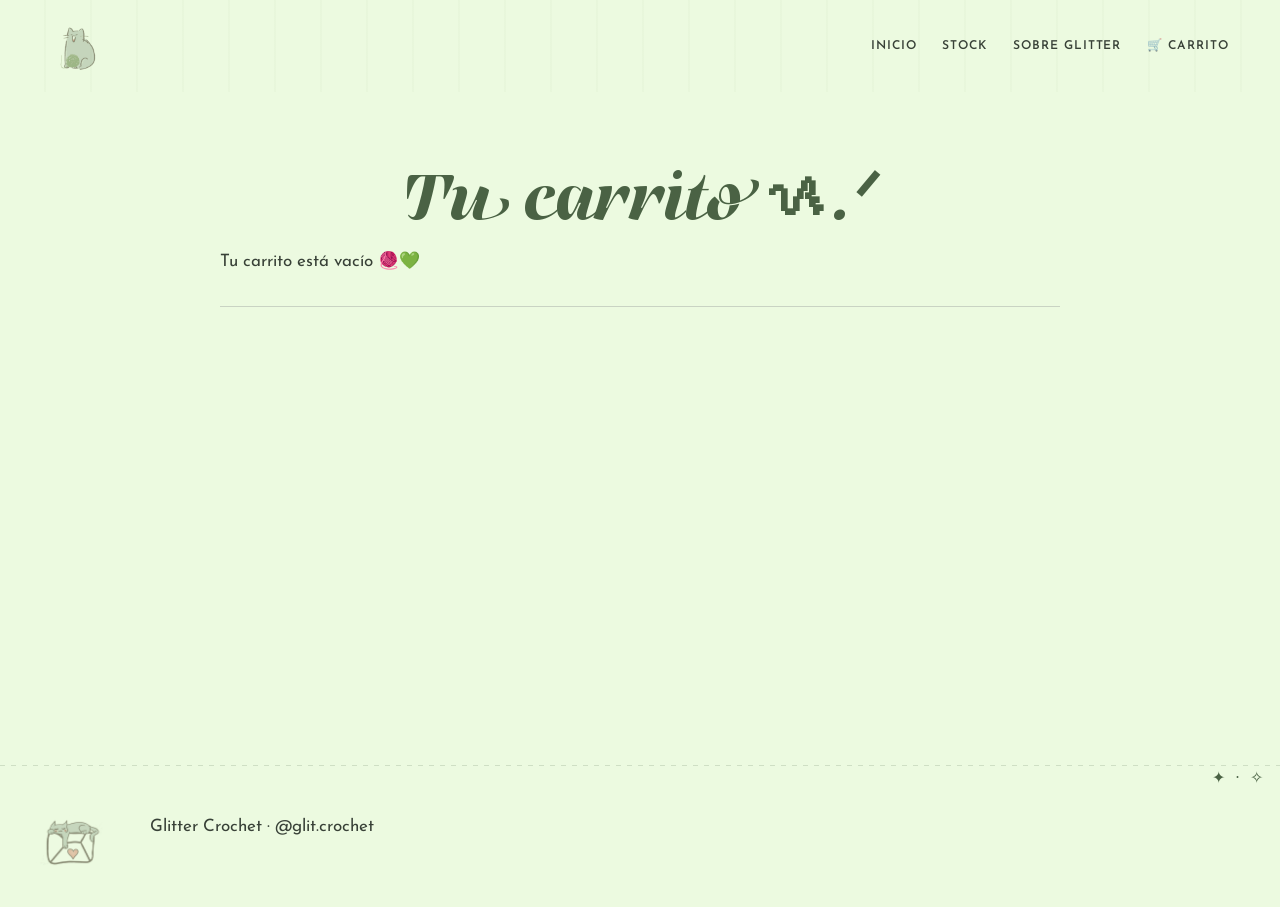
<file: carrito.html>
<!DOCTYPE html>
<html lang="es">

<head>
    <meta charset="UTF-8">
    <meta name="viewport" content="width=device-width, initial-scale=1.0">

    <title>Carrito | Glitter Crochet</title>

    <link rel="stylesheet" href="styles.css">
</head>

<body>

    <header>

        <a href="index.html" class="logo">
            <img src="img/Logo.jpg.jpeg" alt="Glitter Crochet">
        </a>

        <nav>
            <a href="index.html">Inicio</a>
            <a href="index.html#stock">Stock</a>
            <a href="index.html#nosotros">Sobre Glitter</a>
            <a href="carrito.html">🛒 Carrito</a>
        </nav>

    </header>


    <main>

        <section class="carrito">

            <h1>Tu carrito ᝰ.ᐟ</h1>

            <div id="productosCarrito">

                <!-- Aquí aparecerán los productos -->

            </div>

            <div id="totalCarrito">
    <!-- Aquí aparecerá el total -->
    </div>
    <button id="botonCheckout" class="boton-checkout">
    Proceder al pago 𔘓
</button>

        </section>

    </main>


    <footer>

        <p>Glitter Crochet · @glit.crochet</p>

    </footer>


    <script src="products.js"></script>
    <script src="carrito.js"></script>

</body>

</html>
</file>
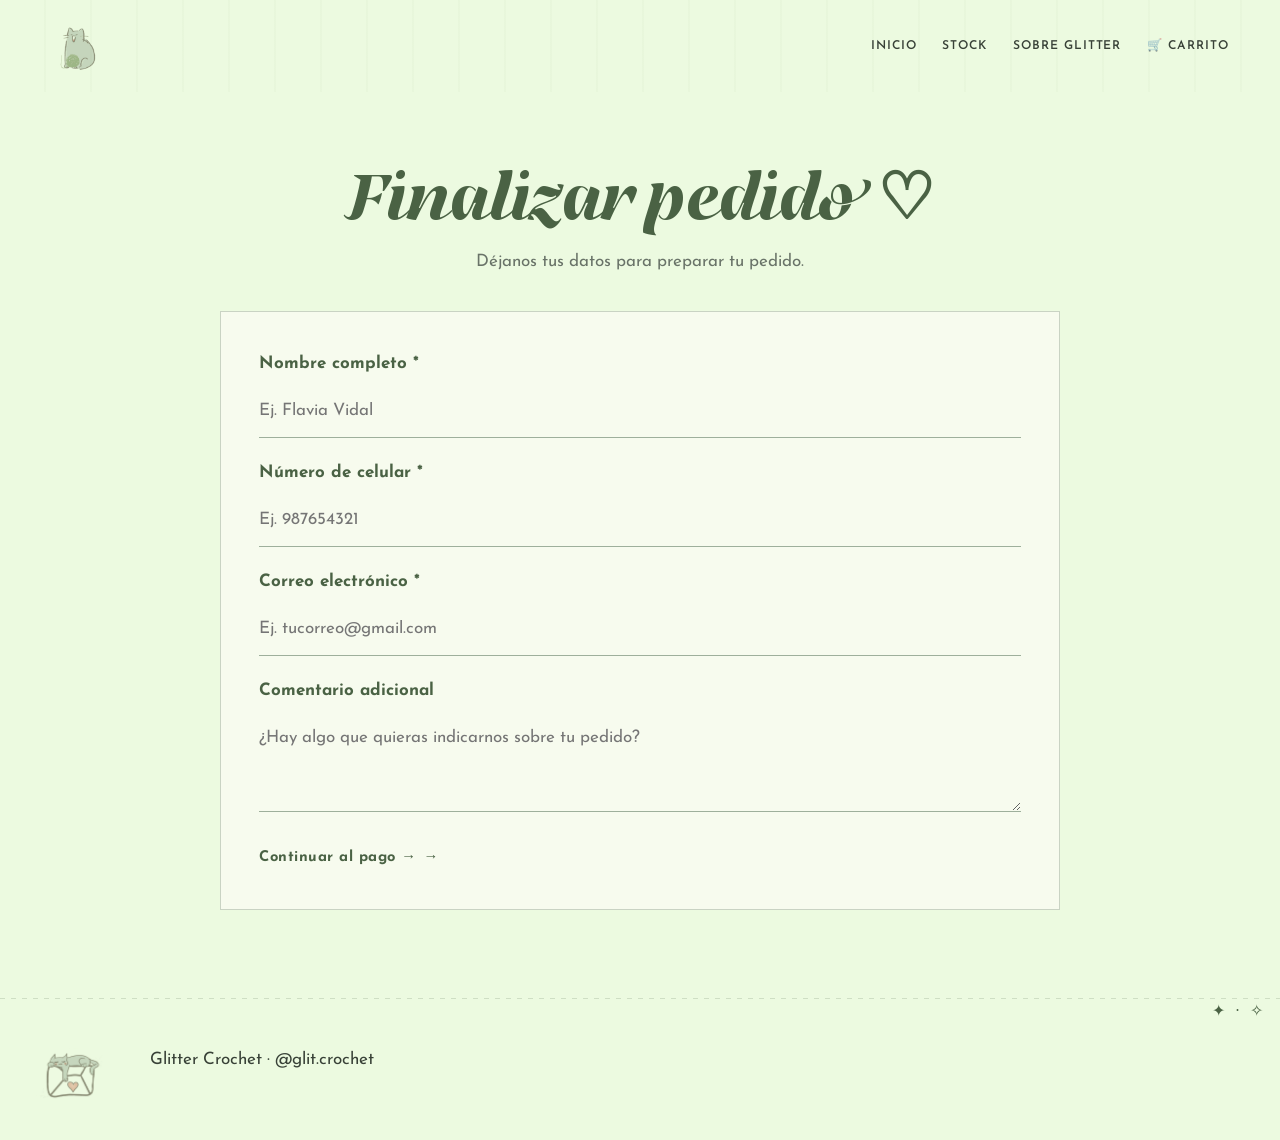
<file: checkout.html>
<!DOCTYPE html>
<html lang="es">

<head>
    <meta charset="UTF-8">
    <meta name="viewport" content="width=device-width, initial-scale=1.0">

    <title>Finalizar pedido | Glitter Crochet</title>

    <link rel="stylesheet" href="styles.css">
</head>

<body>

    <header>

        <a href="index.html" class="logo">
            <img src="img/Logo.jpg.jpeg" alt="Glitter Crochet">
        </a>

        <nav>
            <a href="index.html">Inicio</a>
            <a href="index.html#stock">Stock</a>
            <a href="index.html#nosotros">Sobre Glitter</a>
            <a href="carrito.html">🛒 Carrito</a>
        </nav>

    </header>


    <main>

        <section class="checkout">

            <h1>Finalizar pedido ♡</h1>

            <p class="checkout-intro">
                Déjanos tus datos para preparar tu pedido.
            </p>


            <form id="formularioCheckout">

                <div class="campo">

                    <label for="nombre">
                        Nombre completo *
                    </label>

                    <input
                        type="text"
                        id="nombre"
                        name="nombre"
                        placeholder="Ej. Flavia Vidal"
                        required
                    >

                </div>


                <div class="campo">

                    <label for="celular">
                        Número de celular *
                    </label>

                    <input
                        type="tel"
                        id="celular"
                        name="celular"
                        placeholder="Ej. 987654321"
                        required
                    >

                </div>


                <div class="campo">

                    <label for="correo">
                        Correo electrónico *
                    </label>

                    <input
                        type="email"
                        id="correo"
                        name="correo"
                        placeholder="Ej. tucorreo@gmail.com"
                        required
                    >

                </div>


                <div class="campo">

                    <label for="comentario">
                        Comentario adicional
                    </label>

                    <textarea
                        id="comentario"
                        name="comentario"
                        placeholder="¿Hay algo que quieras indicarnos sobre tu pedido?"
                    ></textarea>

                </div>


                <button
                    type="submit"
                    class="boton"
                >
                    Continuar al pago →
                </button>

            </form>

        </section>

    </main>


    <footer>

        <p>
            Glitter Crochet · @glit.crochet
        </p>

    </footer>


    <script src="checkout.js"></script>

</body>

</html>
</file>
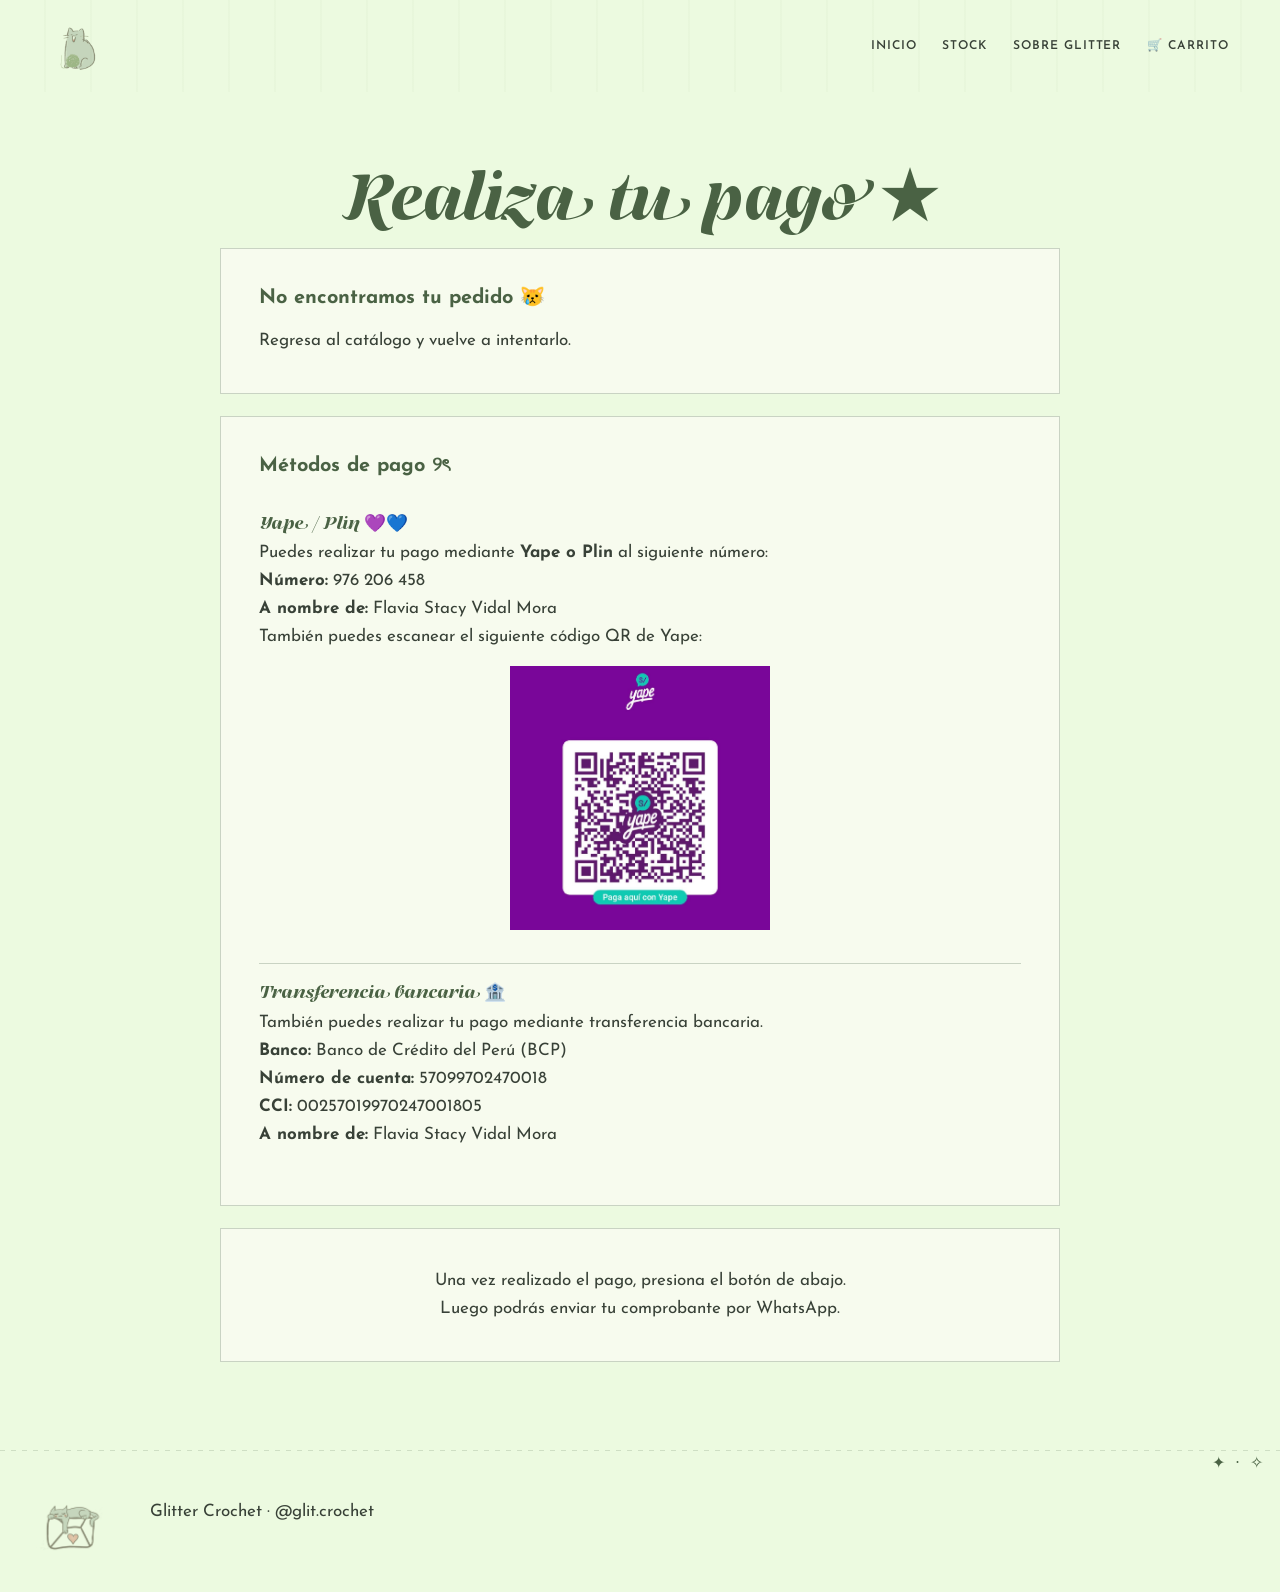
<file: pago.html>
<!DOCTYPE html>
<html lang="es">

<head>
    <meta charset="UTF-8">
    <meta name="viewport" content="width=device-width, initial-scale=1.0">

    <title>Pago | Glitter Crochet</title>

    <link rel="stylesheet" href="styles.css">
</head>

<body>

<header>

    <a href="index.html" class="logo">
        <img src="img/Logo.jpg.jpeg" alt="Glitter Crochet">
    </a>

    <nav>
        <a href="index.html">Inicio</a>
        <a href="index.html#stock">Stock</a>
        <a href="index.html#nosotros">Sobre Glitter</a>
        <a href="carrito.html">🛒 Carrito</a>
    </nav>

</header>

<main>

<section class="pago">

    <h1>Realiza tu pago ★</h1>


    <!-- RESUMEN DEL PEDIDO -->

    <div
        id="resumenPago"
        class="resumen-pago"
    >

        <p>Cargando resumen...</p>

    </div>


    <!-- MÉTODOS DE PAGO -->

    <div class="metodos-pago">

        <h2>Métodos de pago ୨ৎ</h2>


        <!-- YAPE / PLIN --> 

        <div class="metodo">

            <h3>Yape / Plin 💜💙</h3>

            <p>
                Puedes realizar tu pago mediante
                <strong>Yape o Plin</strong>
                al siguiente número:
            </p>

            <p>
                <strong>Número:</strong>
                976 206 458
            </p>

            <p>
                <strong>A nombre de:</strong>
                Flavia Stacy Vidal Mora
            </p>

            <p>
                También puedes escanear el siguiente
                código QR de Yape:
            </p>

            <img
                src="img/QR de pago.jpeg"
                alt="Código QR de Yape"
                class="qr-yape"
            >

        </div>


        <!-- TRANSFERENCIA -->

        <div class="metodo">

            <h3>Transferencia bancaria 🏦</h3>

            <p>
                También puedes realizar tu pago
                mediante transferencia bancaria.
            </p>

            <p>
                <strong>Banco:</strong>
                Banco de Crédito del Perú (BCP)
            </p>

            <p>
                <strong>Número de cuenta:</strong>
                57099702470018
            </p>

            <p>
                <strong>CCI:</strong>
                00257019970247001805
            </p>

            <p>
                <strong>A nombre de:</strong>
                Flavia Stacy Vidal Mora
            </p>

        </div>

    </div>


    <!-- CONFIRMACIÓN -->

    <div class="confirmacion-pago">

        <p>
            Una vez realizado el pago,
            presiona el botón de abajo.
        </p>

        <p>
            Luego podrás enviar tu comprobante
            por WhatsApp.
        </p>

        <button
            id="botonPago"
            class="boton-checkout"
            type="button"
        >
            Ya realicé el pago →
        </button>

    </div>

</section>

</main>


<footer>

    <p>
        Glitter Crochet · @glit.crochet
    </p>

</footer>


<script src="products.js"></script>
<script src="pago.js"></script>

</body>

</html>
</file>
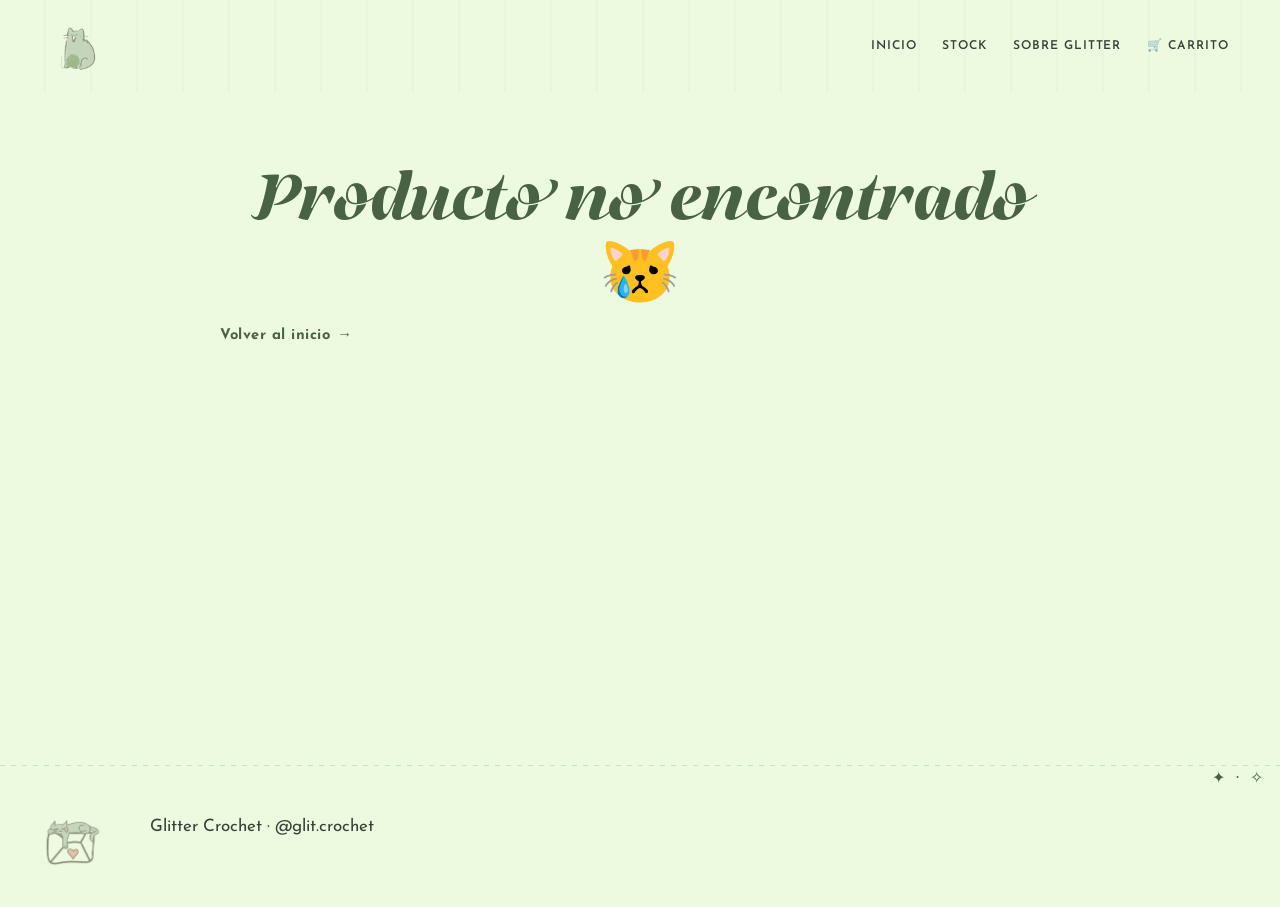
<file: pedido.html>
<!DOCTYPE html>
<html lang="es">

<head>
    <meta charset="UTF-8">
    <meta name="viewport" content="width=device-width, initial-scale=1.0">

    <title>Bajo pedido | Glitter Crochet</title>

    <link rel="stylesheet" href="styles.css">
</head>

<body>

<header>

    <a href="index.html" class="logo">
        <img src="img/Logo.jpg.jpeg" alt="Glitter Crochet">
    </a>

    <nav>
        <a href="index.html">Inicio</a>
        <a href="index.html#stock">Stock</a>
        <a href="index.html#nosotros">Sobre Glitter</a>
        <a href="carrito.html">🛒 Carrito</a>
    </nav>

</header>


<main>

<section class="pedido">

    <h1>Hacer bajo pedido ⋆˚꩜｡</h1>

    <div class="resumen-pedido">

        <img
            id="imagenProducto"
            src=""
            alt=""
        >

        <div>

            <h2 id="nombreProducto"></h2>

            <p
                id="precioProducto"
                class="precio"
            ></p>

            <p>
                Tiempo de preparación:
                <strong id="tiempoProducto"></strong>
            </p>

        </div>

    </div>


    <div class="opciones-pedido-container">

        <h2>Personaliza tu pedido ⋆˚꩜｡</h2>

        <p>
            Los cambios de color disponibles no tienen
            costo adicional.
        </p>

        <div id="opcionesProducto"></div>

    </div>


    <div class="comentario-pedido">

        <label for="comentarioPedido">
            ¿Deseas una tarjeta personalizada? ✉
        </label>

        <p>
            Escribe aquí el mensaje que deseas incluir
            en tu tarjeta.
        </p>

        <textarea
            id="comentarioPedido"
            placeholder="Ej.: Feliz cumpleaños, te quiero mucho..."
        ></textarea>

    </div>


    <div class="resumen-pedido">

        <div>

            <p>
                Precio base:
                <strong id="precioBase"></strong>
            </p>

            <p>
                Extra por llavero:
                <strong id="precioExtra">S/ 0.00</strong>
            </p>

            <p>
                <strong>Total del pedido:</strong>
                <strong id="precioFinal">S/ 0.00</strong>
            </p>

            <p>
                <strong>Adelanto (50%):</strong>
                <strong id="adelanto">S/ 0.00</strong>
            </p>

        </div>

    </div>


    <div class="adelanto-pedido">

        <h3>💳 Forma de pago</h3>

        <p>
            Para comenzar tu pedido se realiza un
            <strong>50% de adelanto</strong>.
        </p>

        <p>
            El 50% restante se paga al momento de la entrega.
        </p>

    </div>


    <button
        id="botonSolicitar"
        class="boton-checkout"
    >
        Continuar al pago ⋆˚꩜｡
    </button>

</section>

</main>


<footer>

    <p>
        Glitter Crochet · @glit.crochet
    </p>

</footer>


<script src="products.js"></script>
<script src="pedido.js"></script>

</body>

</html>
</file>
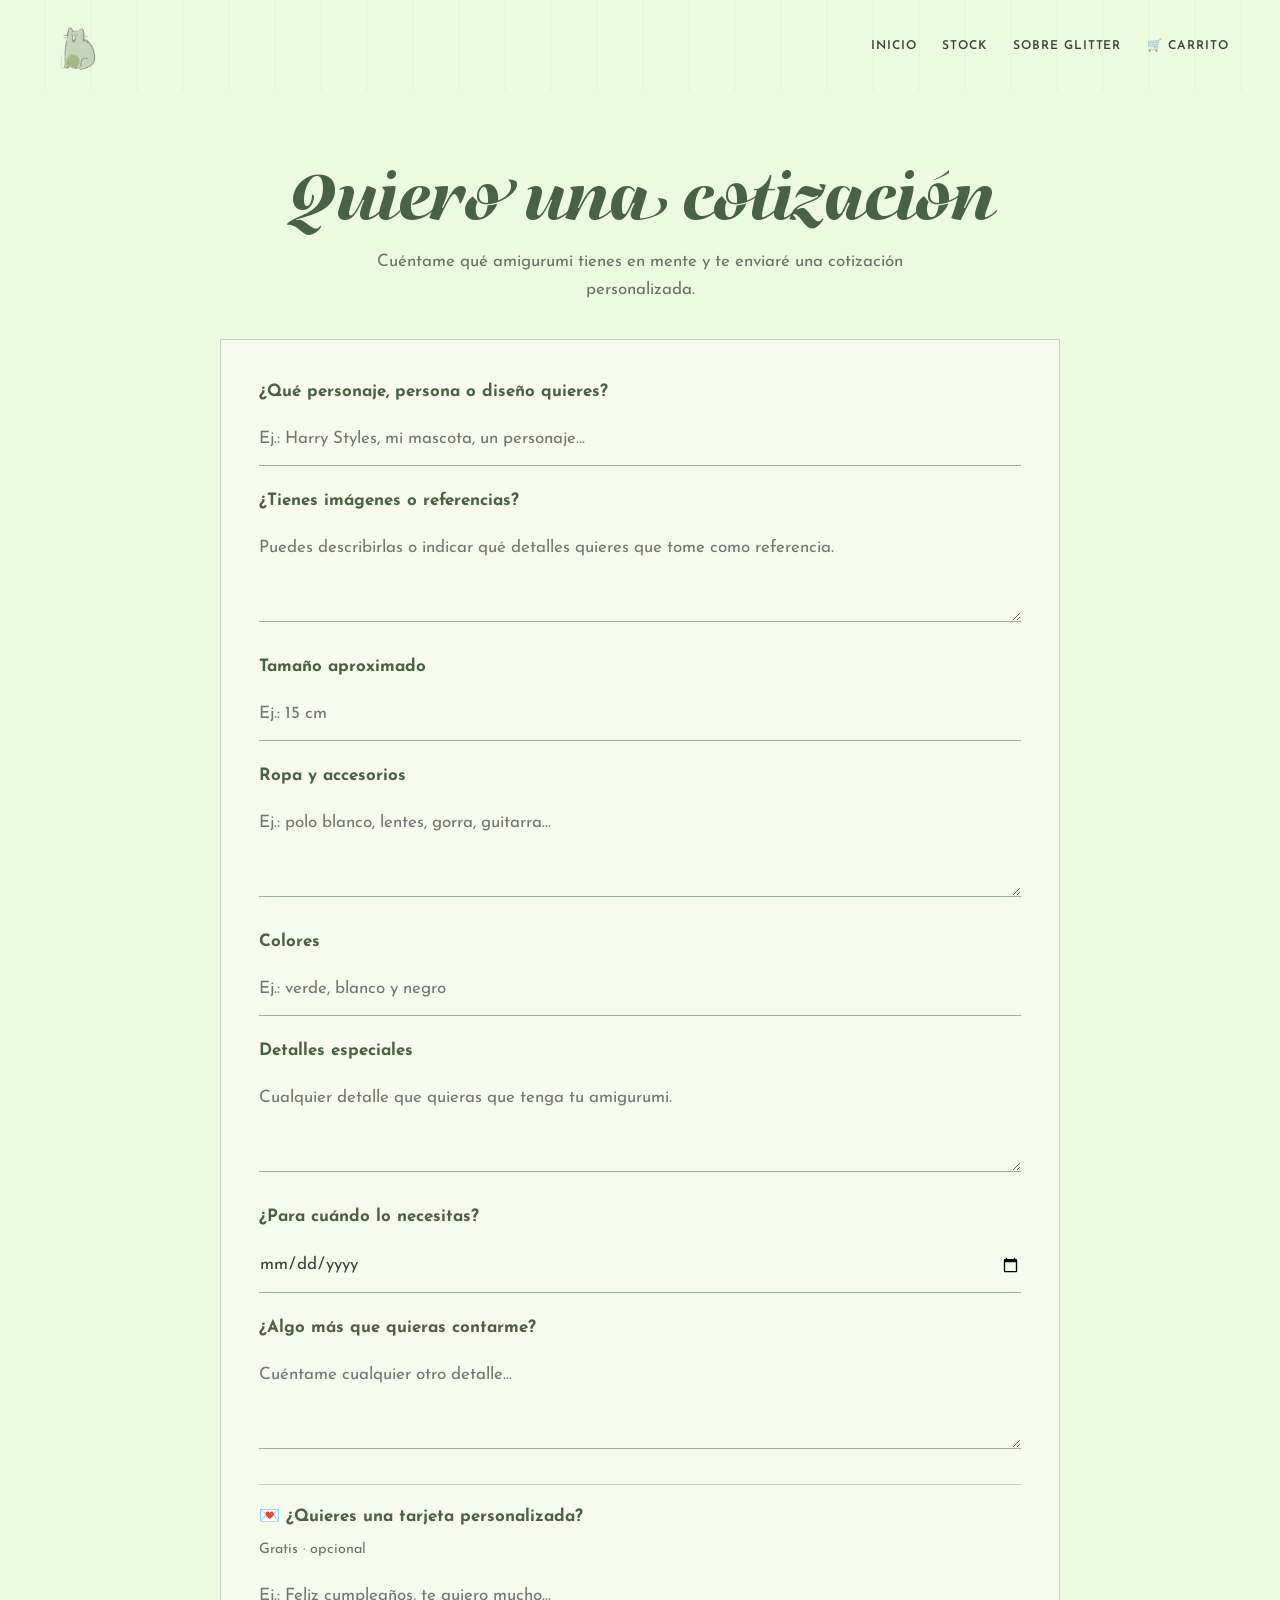
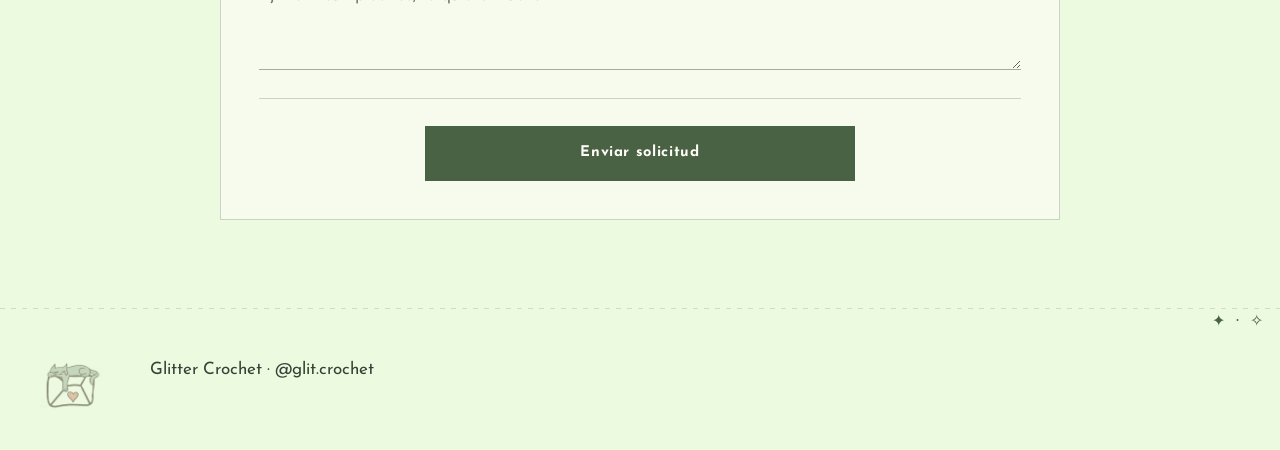
<file: solicitud.html>
<!DOCTYPE html>
<html lang="es">

<head>

    <meta charset="UTF-8">

    <meta
        name="viewport"
        content="width=device-width, initial-scale=1.0"
    >

    <title>
        Cotización | Glitter Crochet
    </title>

    <link
        rel="stylesheet"
        href="styles.css"
    >

</head>


<body>


<header>

    <a
        href="index.html"
        class="logo"
    >

        <img
            src="img/Logo.jpg.jpeg"
            alt="Glitter Crochet"
        >

    </a>


    <nav>

        <a href="index.html">
            Inicio
        </a>

        <a href="index.html#stock">
            Stock
        </a>

        <a href="index.html#nosotros">
            Sobre Glitter
        </a>

        <a href="carrito.html">
            🛒 Carrito
        </a>

    </nav>

</header>



<main>

<section class="solicitud">


    <h1>
        Quiero una cotización 
    </h1>


    <p>
        Cuéntame qué amigurumi tienes en mente
        y te enviaré una cotización personalizada.
    </p>


    <form id="formularioSolicitud">


        <div class="campo-solicitud">

            <label for="personaje">
                ¿Qué personaje, persona o diseño quieres?
            </label>

            <input
                type="text"
                id="personaje"
                required
                placeholder="Ej.: Harry Styles, mi mascota, un personaje..."
            >

        </div>



        <div class="campo-solicitud">

            <label for="referencias">
                ¿Tienes imágenes o referencias?
            </label>

            <textarea
                id="referencias"
                placeholder="Puedes describirlas o indicar qué detalles quieres que tome como referencia."
            ></textarea>

        </div>



        <div class="campo-solicitud">

            <label for="tamano">
                Tamaño aproximado
            </label>

            <input
                type="text"
                id="tamano"
                placeholder="Ej.: 15 cm"
            >

        </div>



        <div class="campo-solicitud">

            <label for="ropa">
                Ropa y accesorios
            </label>

            <textarea
                id="ropa"
                placeholder="Ej.: polo blanco, lentes, gorra, guitarra..."
            ></textarea>

        </div>



        <div class="campo-solicitud">

            <label for="colores">
                Colores
            </label>

            <input
                type="text"
                id="colores"
                placeholder="Ej.: verde, blanco y negro"
            >

        </div>



        <div class="campo-solicitud">

            <label for="detalles">
                Detalles especiales
            </label>

            <textarea
                id="detalles"
                placeholder="Cualquier detalle que quieras que tenga tu amigurumi."
            ></textarea>

        </div>



        <div class="campo-solicitud">

            <label for="fecha">
                ¿Para cuándo lo necesitas?
            </label>

            <input
                type="date"
                id="fecha"
            >

        </div>



        <div class="campo-solicitud">

            <label for="otros">
                ¿Algo más que quieras contarme?
            </label>

            <textarea
                id="otros"
                placeholder="Cuéntame cualquier otro detalle..."
            ></textarea>

        </div>



        <div class="comentario-solicitud">

            <label for="tarjeta">
                💌 ¿Quieres una tarjeta personalizada?
            </label>

            <p>
                Gratis · opcional
            </p>

            <textarea
                id="tarjeta"
                placeholder="Ej.: Feliz cumpleaños, te quiero mucho..."
            ></textarea>

        </div>



        <button
            type="submit"
            class="boton-checkout"
        >
            Enviar solicitud 
        </button>


    </form>


</section>

</main>



<footer>

    <p>
        Glitter Crochet · @glit.crochet
    </p>

</footer>



<script src="solicitud.js"></script>

</body>

</html>
</file>
<file: styles.css>
/* =========================================================
   GLITTER CROCHET
   ESTILOS PRINCIPALES
   Diseño editorial, artesanal y delicado
   ========================================================= */


/* =========================================================
   1. FUENTES
   ========================================================= */

/* TEXTOS: JOSEFIN SANS */

@font-face {
    font-family: "Josefin Sans";
    src: url("fonts/JosefinSans/static/JosefinSans-Regular.ttf")
        format("truetype");
    font-weight: 400;
    font-style: normal;
    font-display: swap;
}

@font-face {
    font-family: "Josefin Sans";
    src: url("fonts/JosefinSans/static/JosefinSans-SemiBold.ttf")
        format("truetype");
    font-weight: 600;
    font-style: normal;
    font-display: swap;
}

@font-face {
    font-family: "Josefin Sans";
    src: url("fonts/JosefinSans/static/JosefinSans-Bold.ttf")
        format("truetype");
    font-weight: 700;
    font-style: normal;
    font-display: swap;
}


/* TÍTULOS: TELMA */

@font-face {
    font-family: "Telma";
    src: url("fonts/Telma_Complete/Fonts/Telma-Bold.ttf")
        format("truetype");
    font-weight: 700;
    font-style: normal;
    font-display: swap;
}


/* =========================================================
   2. VARIABLES DE MARCA
   ========================================================= */

:root {
    --verde: #9BB585;
    --verde-oscuro: #4A6244;
    --verde-claro: #D8EACB;

    --crema: #ECFAE0;
    --blanco: #FFFDF8;

    --texto: #384137;
    --texto-suave: #697368;

    --linea: #C9D3C3;

    --rosa: #9B625C;

    --durazno: #D6A18F;

    --fondo-tarjeta: #F7FBED;

    --dorado: #D9B24C;

    --sombra:
        0 10px 24px rgba(57, 76, 53, 0.08);

    --sombra-hover:
        0 14px 30px rgba(57, 76, 53, 0.13);
}


/* =========================================================
   3. RESET Y BASE
   ========================================================= */

* {
    box-sizing: border-box;
    margin: 0;
    padding: 0;
}

html {
    scroll-behavior: smooth;
}

body {
    width: 100%;
    min-width: 320px;

    margin: 0;
    padding: 0;

    overflow-x: hidden;

    background: var(--crema);

    color: var(--texto);

    font-family:
        "Josefin Sans",
        Arial,
        sans-serif;

    font-size: 17px;

    line-height: 1.65;
}

main {
    min-height: 65vh;
}

img {
    display: block;
    max-width: 100%;
}

a {
    color: inherit;
}

button,
input,
textarea,
select {
    font: inherit;
}


/* =========================================================
   4. TÍTULOS GENERALES
   ========================================================= */

h1,
h2,
h3 {
    color: var(--verde-oscuro);

    font-family:
        "Telma",
        Georgia,
        serif;

    font-weight: 700;

    line-height: 1.15;
}

h1 {
    font-size: clamp(2.5rem, 5vw, 4.2rem);
}

h2 {
    font-size: clamp(2.3rem, 4vw, 3.5rem);
}

h3 {
    font-size: 1.1rem;
}


/* =========================================================
   5. BOTONES / ENLACES DE ACCIÓN
   ========================================================= */

.boton,
.boton-cotizacion,
.boton-personaliza,
.eliminar {
    display: inline-flex;

    align-items: center;

    gap: 7px;

    padding: 0;

    border: 0;

    background: transparent;

    color: var(--verde-oscuro);

    cursor: pointer;

    font-family:
        "Josefin Sans",
        Arial,
        sans-serif;

    font-size: 0.92rem;

    font-weight: 700;

    letter-spacing: 0.035em;

    text-decoration: none;
}

.boton::after,
.boton-cotizacion::after,
.boton-personaliza::after {
    content: "→";

    transition:
        transform 0.2s ease;
}

.boton:hover::after,
.boton-cotizacion:hover::after,
.boton-personaliza:hover::after {
    transform: translateX(5px);
}


/* =========================================================
   6. HEADER
   ========================================================= */

body > header {
    position: relative;

    display: flex;

    align-items: center;

    width: 100%;

    min-height: 92px;

    margin: 0;

    gap: 14px;

    padding:
        14px
        clamp(20px, 4vw, 58px);

    background-color: var(--crema);

    background-image:
        repeating-linear-gradient(
            90deg,
            transparent 0,
            transparent 44px,
            rgba(155, 181, 133, 0.10) 45px,
            transparent 46px
        );
}

.logo {
    flex: 0 0 auto;

    display: inline-flex;

    align-items: center;
}

.logo img {
    width: 54px;
    height: 54px;

    object-fit: contain;

    mix-blend-mode: multiply;
}

.marca {
    color: var(--verde-oscuro);

    font-family:
        "Josefin Sans",
        Arial,
        sans-serif;

    font-size:
        clamp(1.18rem, 1.55vw, 1.52rem);

    font-weight: 700;

    letter-spacing: 0.045em;

    text-decoration: none;

    text-transform: uppercase;

    white-space: nowrap;
}

nav {
    display: flex;

    align-items: center;

    justify-content: flex-end;

    gap:
        clamp(14px, 2vw, 29px);

    margin-left: auto;
}

nav a {
    position: relative;

    color: var(--texto);

    font-family:
        "Josefin Sans",
        Arial,
        sans-serif;

    font-size: 0.76rem;

    font-weight: 600;

    letter-spacing: 0.08em;

    text-decoration: none;

    text-transform: uppercase;
}

nav a::after {
    position: absolute;

    right: 0;
    bottom: -5px;
    left: 0;

    height: 1px;

    background: var(--verde-oscuro);

    content: "";

    transform:
        scaleX(0);

    transform-origin: left;

    transition:
        transform 0.2s ease;
}

nav a:hover::after,
nav a:focus-visible::after {
    transform:
        scaleX(1);
}


/* =========================================================
   7. HERO
   ========================================================= */

.hero {
    position: relative;

    isolation: isolate;

    display: flex;

    min-height: 490px;

    flex-direction: column;

    align-items: flex-start;

    justify-content: center;

    overflow: hidden;

    width: 100%;

    padding:
        70px
        clamp(42px, 9vw, 135px);

    background-color: var(--verde);

    background-image:
        repeating-linear-gradient(
            90deg,
            rgba(255, 253, 248, 0.075) 0,
            rgba(255, 253, 248, 0.075) 1px,
            transparent 1px,
            transparent 36px
        ),
        radial-gradient(
            circle at 8% 18%,
            rgba(255, 253, 248, 0.55) 0 2px,
            transparent 2.5px
        ),
        radial-gradient(
            circle at 14% 25%,
            rgba(255, 253, 248, 0.35) 0 1px,
            transparent 1.5px
        ),
        radial-gradient(
            circle at 91% 78%,
            rgba(255, 253, 248, 0.4) 0 2px,
            transparent 2.5px
        );
}

.hero::before {
    position: absolute;

    top: 22px;
    left:
        clamp(28px, 5vw, 88px);

    color:
        rgba(255, 253, 248, 0.9);

    content:
        "✦  ·  ✦";

    font-family: Georgia, serif;

    font-size: 1.1rem;

    letter-spacing: 0.3em;

    pointer-events: none;
}

.hero::after {
    position: absolute;

    z-index: -1;

    top: 50%;

    right:
        clamp(42px, 12vw, 190px);

    width:
        min(20vw, 235px);

    height:
        min(20vw, 235px);

    background:
        url("img/Logo.jpg.jpeg")
        center / contain no-repeat;

    content: "";

    mix-blend-mode: multiply;

    opacity: 0.82;

    transform:
        translateY(-50%);
}

.hero h2 {
    max-width: 610px;

    margin-bottom: 16px;

    color: var(--blanco);

    font-size:
        clamp(2.55rem, 3.55vw, 3.85rem);

    line-height: 1.08;
}

.hero p {
    max-width: 485px;

    margin-bottom: 23px;

    color: #284025;

    font-family:
        "Josefin Sans",
        Arial,
        sans-serif;

    font-size: 1.04rem;

    line-height: 1.72;
}

.hero .boton {
    color: var(--blanco);
}


/* =========================================================
   8. DECORACIONES DEL HERO
   ========================================================= */

.doodles {
    position: absolute;

    z-index: 2;

    pointer-events: none;
}

.doodles-hero {
    inset: 0;
}

.doodle-star,
.doodle-spark,
.doodle-dots,
.doodle-squiggle,
.doodle-checker {
    position: absolute;

    display: block;

    line-height: 1;
}

.doodle-star,
.doodle-spark,
.doodle-dots,
.doodle-squiggle {
    font-family: Georgia, serif;
}

.doodle-dots {
    letter-spacing: 0.22em;
}

.doodle-squiggle {
    font-size: 2rem;

    letter-spacing: -0.28em;

    transform:
        rotate(-18deg);
}

.doodle-checker {
    width: 40px;
    height: 40px;

    background:
        conic-gradient(
            var(--durazno) 25%,
            transparent 0 50%,
            var(--durazno) 0 75%,
            transparent 0
        );

    background-size: 10px 10px;

    opacity: 0.75;

    transform:
        rotate(9deg);
}

.doodles-hero .doodle-star {
    top: 80px;
    right: 45%;

    color: var(--blanco);

    font-size: 1.2rem;
}

.doodles-hero .doodle-dots {
    right: 9%;
    bottom: 70px;

    color:
        rgba(255, 253, 248, 0.78);

    font-size: 1rem;

    transform:
        rotate(90deg);
}

.doodles-hero .doodle-spark {
    right: 29%;
    bottom: 66px;

    color: var(--durazno);

    font-size: 1.8rem;
}


/* =========================================================
   9. CATÁLOGO / STOCK
   ========================================================= */

.stock {
    position: relative;

    overflow: hidden;

    padding:
        78px
        clamp(30px, 7vw, 105px);

    background-color: var(--crema);

    background-image:
        linear-gradient(
            rgba(155, 181, 133, 0.12) 1px,
            transparent 1px
        ),
        linear-gradient(
            90deg,
            rgba(155, 181, 133, 0.12) 1px,
            transparent 1px
        ),
        radial-gradient(
            circle at 50% 50%,
            rgba(255, 253, 248, 0.45) 0 1px,
            transparent 1.5px
        );

    background-size:
        34px 34px,
        34px 34px,
        7px 7px;
}

.stock > h2,
.stock > p,
.productos {
    position: relative;

    z-index: 2;
}

.stock > h2 {
    margin-bottom: 5px;

    font-size:
        clamp(2.35rem, 3vw, 3.25rem);

    text-align: center;
}

.stock > p {
    max-width: 560px;

    margin: 0 auto;

    color: var(--texto-suave);

    font-family:
        "Josefin Sans",
        Arial,
        sans-serif;

    font-size: 1rem;

    text-align: center;
}

.stock::before {
    position: absolute;

    top: 43px;
    left:
        clamp(22px, 5vw, 75px);

    color: var(--verde-oscuro);

    content: "✦";

    font-family: Georgia, serif;

    font-size: 1.35rem;

    pointer-events: none;
}

.stock::after {
    position: absolute;

    right:
        clamp(24px, 6vw, 90px);

    bottom: 40px;

    color: var(--verde-oscuro);

    content: "⋆.˚✮";

    font-family: Georgia, serif;

    font-size: 2rem;

    letter-spacing: 0.15em;

    opacity: 0.46;

    transform:
        rotate(18deg);

    pointer-events: none;
}


/* =========================================================
   10. TARJETAS DE PRODUCTOS
   ========================================================= */

.productos {
    display: grid;

    max-width: 1110px;

    grid-template-columns:
        repeat(3, minmax(0, 1fr));

    gap: 22px;

    margin:
        38px auto 0;

    text-align: left;
}

.producto {
    position: relative;

    display: flex;

    min-width: 0;

    flex-direction: column;

    overflow: hidden;

    border: 0;

    background-color: var(--fondo-tarjeta);

    background-image:
        repeating-linear-gradient(
            135deg,
            rgba(155, 181, 133, 0.045) 0,
            rgba(155, 181, 133, 0.045) 1px,
            transparent 1px,
            transparent 10px
        );

    box-shadow:
        0 1px 0 var(--linea);

    transition:
        transform 0.25s ease,
        box-shadow 0.25s ease;
}

.producto:hover {
    box-shadow: var(--sombra-hover);

    transform:
        translateY(-5px);
}

.producto::after {
    position: absolute;

    top: 12px;
    right: 13px;

    z-index: 2;

    color: var(--blanco);

    content: "✦";

    font-family: Georgia, serif;

    font-size: 1rem;

    text-shadow:
        0 1px 4px rgba(57, 65, 55, 0.35);
}

.producto img {
    width: 100%;
    height: 280px;

    background: #DCEBD2;

    object-fit: cover;
}

.producto h3 {
    margin:
        21px 20px 4px;

    color: var(--texto);

    font-family:
        "Telma",
        Georgia,
        serif;

    font-size: 1.1rem;
}

.producto p {
    margin:
        4px 20px;

    color: var(--texto-suave);

    font-family:
        "Josefin Sans",
        Arial,
        sans-serif;
}

.producto .precio {
    margin-top: 10px;

    color: var(--verde-oscuro);

    font-size: 1.08rem;

    font-weight: 700;
}

.disponible {
    color: var(--verde-oscuro) !important;

    font-weight: 600;
}

.agotado {
    color: var(--rosa) !important;

    font-weight: 700;
}

.producto button {
    align-self: flex-start;

    margin:
        18px 20px 22px;

    padding: 0;

    border: 0;

    background: transparent;

    color: var(--verde-oscuro);

    cursor: pointer;

    font-family:
        "Josefin Sans",
        Arial,
        sans-serif;

    font-size: 0.9rem;

    font-weight: 700;

    letter-spacing: 0.03em;
}

.producto button::after {
    margin-left: 7px;

    content: "→";
}

.producto button:hover {
    text-decoration: underline;

    text-underline-offset: 4px;
}


/* =========================================================
   11. COTIZACIÓN
   ========================================================= */

.cotizacion-banner {
    position: relative;

    display: grid;

    grid-template-columns:
        minmax(260px, 0.8fr)
        minmax(380px, 1.2fr);

    min-height: 410px;

    overflow: hidden;

    background-color: var(--verde);

    background-image:
        radial-gradient(
            rgba(255, 253, 248, 0.22) 1px,
            transparent 1.5px
        ),
        linear-gradient(
            135deg,
            transparent 0 48%,
            rgba(255, 253, 248, 0.055) 49% 51%,
            transparent 52%
        );

    background-size:
        18px 18px,
        42px 42px;
}

.cotizacion-banner::before {
    position: absolute;

    top: 27px;
    left: 30px;

    width: 45px;
    height: 45px;

    border:
        1px dashed
        rgba(255, 253, 248, 0.65);

    border-radius: 50%;

    content: "";

    pointer-events: none;
}

.cotizacion-banner::after {
    position: absolute;

    right: -30px;
    bottom: -45px;

    width: 130px;
    height: 130px;

    border:
        1px solid
        rgba(255, 253, 248, 0.5);

    border-radius: 50%;

    content: "";

    pointer-events: none;
}

.cotizacion-imagen {
    position: relative;

    display: flex;

    align-items: center;

    justify-content: center;

    overflow: hidden;

    padding: 26px 8px;
}

.cotizacion-imagen img {
    width: 142%;

    max-width: none;

    height: auto;

    object-fit: contain;

    transform:
        translateX(7%);
}

.cotizacion-imagen::before,
.cotizacion-imagen::after {
    position: absolute;

    z-index: 1;

    color:
        rgba(255, 253, 248, 0.9);

    font-family: Georgia, serif;

    pointer-events: none;
}

.cotizacion-imagen::before {
    top: 17%;
    left: 11%;

    content: "✦ · ✦";

    font-size: 1.3rem;

    letter-spacing: 0.55em;
}

.cotizacion-imagen::after {
    right: 7%;
    bottom: 18%;

    content: "✦";

    font-size: 1.3rem;
}

.cotizacion-contenido {
    position: relative;

    z-index: 1;

    display: flex;

    max-width: 670px;

    flex-direction: column;

    align-items: flex-start;

    justify-content: center;

    padding:
        62px
        clamp(38px, 6vw, 92px)
        62px
        clamp(26px, 4vw, 58px);
}

.cotizacion-contenido h2 {
    max-width: 560px;

    margin-bottom: 16px;

    color: var(--blanco);

    font-size:
        clamp(2.35rem, 3.25vw, 3.5rem);

    line-height: 1.1;
}

.cotizacion-contenido p {
    max-width: 575px;

    margin-bottom: 10px;

    color: #294026;

    font-family:
        "Josefin Sans",
        Arial,
        sans-serif;

    font-size: 1rem;

    line-height: 1.62;
}

.cotizacion-contenido p:nth-of-type(2) {
    margin-bottom: 17px;
}

.boton-cotizacion {
    margin-top: 14px;

    color: var(--blanco);

    text-decoration: underline;

    text-decoration-thickness: 1px;

    text-underline-offset: 5px;
}


/* =========================================================
   12. SOBRE GLITTER
   ========================================================= */

.nosotros {
    position: relative;

    overflow: hidden;

    width: 100%;

    padding:
        80px
        clamp(24px, 7vw, 100px);

    background: var(--crema);
}

.nosotros-contenido {
    position: relative;

    z-index: 2;

    display: grid;

    width: min(1200px, 100%);

    grid-template-columns:
        minmax(0, 1fr)
        minmax(280px, 400px);

    align-items: center;

    gap:
        clamp(45px, 7vw, 90px);

    margin: 0 auto;
}


/* TEXTO */

.nosotros-texto {
    width: 100%;

    max-width: 680px;
}

.nosotros-texto h2 {
    margin-top: 0;

    margin-bottom: 22px;

    color: var(--verde-oscuro);

    font-family:
        "Telma",
        Georgia,
        serif;

    font-size:
        clamp(2.4rem, 4vw, 3.8rem);

    line-height: 1.08;
}

.nosotros-texto p {
    margin-bottom: 16px;

    color: var(--texto-suave);

    font-family:
        "Josefin Sans",
        Arial,
        sans-serif;

    font-size: 1.02rem;

    line-height: 1.78;
}


/* IMAGEN */

.nosotros-imagen {
    width: 100%;

    max-width: 600px;

    justify-self: end;

    display: flex;

    align-items: center;

    justify-content: center;

    background: transparent;

    border: none;

    box-shadow: none;

    outline: none;

    padding: 0;

    margin: 0;
}

.nosotros-imagen img {
    display: block;

    width: 100%;

    max-width: 600px;

    height: auto;

    background: transparent;

    border: none !important;

    outline: none !important;

    box-shadow: none !important;

    border-radius: 0 !important;

    padding: 0;

    margin: 0;

    object-fit: contain;

    transition: none !important;

    transform: none !important;
}

.nosotros-imagen:hover,
.nosotros-imagen img:hover {
    background: transparent !important;

    border: none !important;

    box-shadow: none !important;

    outline: none !important;

    transform: none !important;

    filter: none !important;
}


/* DECORACIONES */

.nosotros::before {
    position: absolute;

    top: 38px;
    left: 5%;

    color: var(--verde);

    content: "✦";

    font-family: Georgia, serif;

    font-size: 1.7rem;

    opacity: 0.7;
}

.nosotros::after {
    position: absolute;

    right: 5%;
    bottom: 40px;

    color: var(--verde);

    content: "♡";

    font-family: Georgia, serif;

    font-size: 2.6rem;

    opacity: 0.55;
}


/* =========================================================
   13. RESEÑAS
   ========================================================= */

.reseñas {
    position: relative;

    overflow: hidden;

    width: 100%;

    padding:
        75px
        clamp(30px, 6vw, 90px);

    background-color: var(--verde);

    color: var(--blanco);

    background-image:
        radial-gradient(
            rgba(255, 253, 248, 0.16) 1px,
            transparent 1.5px
        ),
        repeating-linear-gradient(
            90deg,
            rgba(255, 253, 248, 0.045) 0,
            rgba(255, 253, 248, 0.045) 1px,
            transparent 1px,
            transparent 34px
        );

    background-size:
        18px 18px,
        34px 34px;
}


/* =========================================================
   CONTENEDOR DE RESEÑAS
   ========================================================= */

.reseñas-contenido {
    position: relative;

    z-index: 2;

    display: grid;

    width: min(1150px, 100%);

    grid-template-columns:
        minmax(0, 1fr)
        minmax(0, 1fr);

    column-gap:
        clamp(35px, 5vw, 75px);

    row-gap: 0;

    margin: 0 auto;

    box-sizing: border-box;
}


/* =========================================================
   TÍTULO
   ========================================================= */

.reseñas h2 {
    grid-column: 1 / -1;

    width: 100%;

    max-width: 700px;

    margin:
        0 auto 12px;

    color: var(--blanco);

    font-family:
        "Telma",
        Georgia,
        serif;

    font-size:
        clamp(2rem, 3.2vw, 2.7rem);

    font-weight: 700;

    line-height: 1.1;

    text-align: center;
}


/* =========================================================
   TEXTO INTRODUCTORIO
   ========================================================= */

.reseñas-intro {
    grid-column: 1 / -1;

    width: min(680px, 100%);

    margin:
        0 auto 45px;

    color:
        rgba(255, 253, 248, 0.92);

    font-family:
        "Josefin Sans",
        Arial,
        sans-serif;

    font-size: 1rem;

    line-height: 1.7;

    text-align: center;
}


/* =========================================================
   FORMULARIO
   ========================================================= */

.formulario-reseña {
    grid-column: 1;

    width: 100%;

    max-width: none;

    margin: 0;

    padding:
        clamp(25px, 4vw, 40px);

    box-sizing: border-box;

    border-radius: 18px;

    background: var(--crema);

    color: var(--texto);

    box-shadow:
        0 18px 45px
        rgba(56, 79, 48, 0.18);

    position: relative;

    left: auto;

    right: auto;
}


/* Campos */

.campo-reseña {
    width: 100%;

    box-sizing: border-box;

    margin-bottom: 20px;
}

.campo-reseña label {
    display: block;

    margin-bottom: 7px;

    color: var(--verde-oscuro);

    font-family:
        "Josefin Sans",
        Arial,
        sans-serif;

    font-size: 0.92rem;

    font-weight: 700;
}

.campo-reseña input,
.campo-reseña textarea,
.campo-reseña select {
    display: block;

    width: 100%;

    max-width: 100%;

    box-sizing: border-box;

    padding:
        13px
        15px;

    border:
        1px solid
        var(--linea);

    border-radius: 13px;

    outline: none;

    background: var(--blanco);

    color: var(--texto);

    font-family:
        "Josefin Sans",
        Arial,
        sans-serif;

    font-size: 1rem;

    transition:
        border-color 0.2s ease,
        box-shadow 0.2s ease;

    margin: 0;
}

.campo-reseña input:focus,
.campo-reseña textarea:focus,
.campo-reseña select:focus {
    border-color: var(--verde-oscuro);

    box-shadow:
        0 0 0 3px
        rgba(155, 181, 133, 0.25);
}

.campo-reseña textarea {
    min-height: 130px;

    resize: vertical;
}


/* =========================================================
   ESTRELLAS DEL FORMULARIO
   ========================================================= */

.rating-reseña {
    width: 100%;

    margin-bottom: 20px;
}

.estrellas-input {
    display: flex;

    flex-direction: row-reverse;

    align-items: center;

    justify-content: flex-end;

    gap: 5px;
}

.estrellas-input input {
    position: absolute;

    width: 1px;
    height: 1px;

    opacity: 0;

    pointer-events: none;
}

.estrellas-input label {
    margin: 0;

    color: #C7D4BF;

    cursor: pointer;

    font-size: 2rem;

    line-height: 1;

    transition:
        color 0.2s ease,
        transform 0.2s ease;
}

.estrellas-input label:hover,
.estrellas-input label:hover ~ label,
.estrellas-input input:checked ~ label {
    color: var(--dorado);

    transform:
        scale(1.08);
}


/* =========================================================
   BOTÓN
   ========================================================= */

.boton-reseña {
    display: block;

    width: 100%;

    margin: 25px auto 0;

    padding:
        14px
        24px;

    border:
        1px solid
        var(--verde-oscuro);

    border-radius: 15px;

    background: var(--verde-oscuro);

    color: var(--blanco);

    cursor: pointer;

    font-family:
        "Josefin Sans",
        Arial,
        sans-serif;

    font-size: 0.95rem;

    font-weight: 700;

    letter-spacing: 0.04em;

    transition:
        background 0.2s ease,
        color 0.2s ease,
        transform 0.2s ease,
        box-shadow 0.2s ease;
}

.boton-reseña:hover {
    background: transparent;

    color: var(--verde-oscuro);

    transform:
        translateY(-2px);

    box-shadow:
        0 7px 18px
        rgba(56, 79, 48, 0.12);
}


/* =========================================================
   MENSAJE
   ========================================================= */

.mensaje-reseña {
    width: 100%;

    min-height: 22px;

    margin:
        15px 0 0;

    color: var(--verde-oscuro);

    font-family:
        "Josefin Sans",
        Arial,
        sans-serif;

    font-size: 0.9rem;

    line-height: 1.5;

    text-align: center;
}


/* =========================================================
   RESEÑAS PUBLICADAS
   ========================================================= */

.reseñas-publicadas {
    grid-column: 2;

    width: 100%;

    max-width: none;

    margin: 0;

    box-sizing: border-box;
}

.reseñas-publicadas h3 {
    margin:
        5px 0 25px;

    color: var(--blanco);

    font-family:
        "Telma",
        Georgia,
        serif;

    font-size:
        clamp(1.8rem, 2.5vw, 2.25rem);

    line-height: 1.1;

    text-align: center;
}


/* =========================================================
   LISTA DE RESEÑAS
   ========================================================= */

.lista-reseñas {
    width: 100%;

    display: flex;

    flex-direction: column;

    gap: 18px;

    box-sizing: border-box;
}


/* =========================================================
   TARJETAS DE RESEÑAS
   ========================================================= */

.resena-card {
    position: relative;

    width: 100%;

    box-sizing: border-box;

    margin: 0;

    padding:
        22px
        24px;

    border:
        1px solid
        rgba(74, 98, 68, 0.13);

    border-radius: 16px;

    background: var(--crema);

    color: var(--texto);

    box-shadow:
        0 10px 25px
        rgba(56, 79, 48, 0.12);

    text-align: left;

    transition:
        transform 0.25s ease,
        box-shadow 0.25s ease;
}

.resena-card:hover {
    transform:
        translateY(-3px);

    box-shadow:
        0 15px 32px
        rgba(56, 79, 48, 0.17);
}


/* Estrellitas de la reseña publicada */

.resena-estrellas {
    margin-bottom: 10px;

    color: var(--dorado);

    font-family:
        "Josefin Sans",
        Arial,
        sans-serif;

    font-size: 1.05rem;

    letter-spacing: 0.08em;
}


/* Texto */

.resena-texto {
    margin-bottom: 12px;

    color: var(--texto);

    font-family:
        "Josefin Sans",
        Arial,
        sans-serif;

    font-size: 0.97rem;

    line-height: 1.65;
}


/* Nombre */

.resena-nombre {
    margin: 0;

    color: var(--verde-oscuro);

    font-family:
        "Josefin Sans",
        Arial,
        sans-serif;

    font-size: 0.9rem;

    font-weight: 700;

    text-align: right;
}


/* =========================================================
   SIN RESEÑAS
   ========================================================= */

.sin-reseñas {
    width: 100%;

    box-sizing: border-box;

    margin: 0;

    padding:
        25px;

    border-radius: 16px;

    background: var(--crema);

    color: var(--texto);

    text-align: center;

    line-height: 1.6;
}


/* =========================================================
   DECORACIONES DE RESEÑAS
   ========================================================= */

.reseñas::before {
    position: absolute;

    top: 30px;
    left:
        clamp(20px, 5vw, 70px);

    color:
        rgba(255, 253, 248, 0.75);

    content: "✦";

    font-family: Georgia, serif;

    font-size: 1.35rem;

    pointer-events: none;
}

.reseñas::after {
    position: absolute;

    right:
        clamp(20px, 5vw, 70px);

    bottom: 35px;

    color:
        rgba(255, 253, 248, 0.65);

    content: "♡";

    font-family: Georgia, serif;

    font-size: 2rem;

    pointer-events: none;
}


/* =========================================================
   14. GALERÍA / MODAL
   ========================================================= */

.galeria {
    position: fixed;

    z-index: 1000;

    inset: 0;

    display: none;

    align-items: center;

    justify-content: center;

    padding: 32px;

    background:
        rgba(43, 57, 40, 0.8);
}

.galeria-contenido {
    position: relative;

    width: min(700px, 100%);

    max-height: 90vh;

    overflow-y: auto;

    padding: 35px;

    background: var(--crema);

    text-align: center;
}

.galeria-contenido > img {
    width:
        min(100%, 500px);

    height:
        min(60vh, 500px);

    margin: 0 auto;

    background: #DCEBD2;

    object-fit: contain;
}

.cerrar,
.flecha,
.foto-principal button {
    display: grid;

    width: 42px;
    height: 42px;

    place-items: center;

    border:
        1px solid
        var(--linea);

    background: var(--crema);

    color: var(--verde-oscuro);

    cursor: pointer;

    font-size: 1.4rem;
}

.cerrar {
    position: absolute;

    z-index: 2;

    top: 12px;
    right: 12px;
}

.flecha {
    position: absolute;

    top: 50%;

    transform:
        translateY(-50%);
}

.flecha.izquierda {
    left: 25px;
}

.flecha.derecha {
    right: 25px;
}

.cerrar:hover,
.flecha:hover,
.foto-principal button:hover {
    background: var(--verde-oscuro);

    color: var(--blanco);
}

#nombreGaleria {
    margin-top: 19px;

    color: var(--verde-oscuro);

    font-family:
        "Telma",
        Georgia,
        serif;

    font-size: 2.4rem;

    font-weight: 700;
}

#precioGaleria {
    color: var(--verde-oscuro);

    font-family:
        "Josefin Sans",
        Arial,
        sans-serif;

    font-size: 1.1rem;

    font-weight: 700;
}

.miniaturas {
    display: flex;

    flex-wrap: wrap;

    justify-content: center;

    gap: 10px;

    margin-top: 18px;
}

.miniaturas img {
    width: 68px;
    height: 68px;

    border:
        1px solid
        transparent;

    cursor: pointer;

    object-fit: cover;
}

.miniaturas img:hover {
    border-color: var(--verde-oscuro);
}


/* =========================================================
   15. PÁGINA DE PRODUCTO
   ========================================================= */

.detalle-producto {
    display: grid;

    max-width: 1160px;

    grid-template-columns:
        1fr 1fr;

    align-items: center;

    gap:
        clamp(35px, 7vw, 90px);

    margin:
        75px auto;

    padding:
        0 30px;
}

.foto-principal {
    display: flex;

    align-items: center;

    justify-content: center;

    gap: 12px;
}

.foto-principal img {
    width:
        min(100%, 460px);

    height: 460px;

    background: #DCEBD2;

    object-fit: contain;
}

.informacion-producto {
    text-align: left;
}

.informacion-producto h1 {
    margin-bottom: 12px;
}

.informacion-producto .precio {
    margin-bottom: 14px;

    color: var(--verde-oscuro);

    font-family:
        "Josefin Sans",
        Arial,
        sans-serif;

    font-size: 1.32rem;

    font-weight: 700;
}

.informacion-producto p {
    margin-bottom: 13px;
}

.extra-producto {
    margin:
        23px 0;

    padding:
        14px 0;

    border-top:
        1px solid
        var(--linea);

    border-bottom:
        1px solid
        var(--linea);
}

.botones-producto {
    display: flex;

    flex-wrap: wrap;

    align-items: center;

    gap: 24px;
}

.boton-carrito,
.boton-checkout,
.boton-whatsapp {
    border:
        1px solid
        var(--verde-oscuro);

    border-radius: 0;

    background: var(--verde-oscuro);

    color: var(--blanco);

    cursor: pointer;

    font-family:
        "Josefin Sans",
        Arial,
        sans-serif;

    font-size: 0.92rem;

    font-weight: 700;

    letter-spacing: 0.045em;

    transition:
        background 0.2s ease,
        color 0.2s ease;
}

.boton-carrito {
    padding:
        13px 18px;
}

.boton-carrito:hover,
.boton-checkout:hover,
.boton-whatsapp:hover {
    background: transparent;

    color: var(--verde-oscuro);
}

.boton-personaliza {
    color: var(--verde-oscuro);
}


/* =========================================================
   16. PRODUCTOS RELACIONADOS
   ========================================================= */

.relacionados {
    max-width: 1160px;

    margin:
        90px auto;

    padding:
        0 30px;
}

.relacionados h2 {
    margin-bottom: 28px;
}

.productos-relacionados {
    display: flex;

    gap: 20px;

    overflow-x: auto;

    padding-bottom: 14px;
}

.producto-relacionado {
    flex:
        0 0 240px;

    overflow: hidden;

    border:
        1px solid
        var(--linea);

    background:
        rgba(255, 253, 248, 0.56);

    cursor: pointer;
}

.producto-relacionado img {
    display: block;

    width: 100%;
    height: 235px;

    object-fit: cover;
}

.producto-relacionado h3 {
    margin:
        17px 17px 5px;
}

.producto-relacionado p {
    margin:
        0 17px 18px;

    color: var(--verde-oscuro);

    font-family:
        "Josefin Sans",
        Arial,
        sans-serif;

    font-weight: 700;
}


/* =========================================================
   17. CARRITO / CHECKOUT / PAGO
   ========================================================= */

.carrito,
.checkout,
.pago,
.pedido,
.solicitud,
.confirmacion {
    max-width: 900px;

    margin:
        70px auto;

    padding:
        0 30px;
}

.carrito > h1,
.checkout > h1,
.pago > h1,
.pedido > h1,
.solicitud > h1,
.confirmacion h1 {
    margin-bottom: 12px;

    text-align: center;
}

.checkout-intro,
.pago-intro,
.pedido-intro,
.solicitud > p,
.confirmacion > p {
    max-width: 600px;

    margin:
        0 auto 35px;

    color: var(--texto-suave);

    text-align: center;
}

.producto-carrito,
.resumen-pedido {
    display: flex;

    align-items: center;

    gap: 25px;

    margin-bottom: 20px;

    padding: 20px;

    border:
        1px solid
        var(--linea);

    background:
        rgba(255, 253, 248, 0.55);
}

.producto-carrito img,
.resumen-pedido img {
    width: 145px;
    height: 145px;

    object-fit: cover;
}

.informacion-carrito {
    flex: 1;
}

.informacion-carrito h2,
.resumen-pedido h2 {
    margin-bottom: 5px;

    font-family:
        "Josefin Sans",
        Arial,
        sans-serif;

    font-size: 1.16rem;

    font-weight: 700;
}

.cantidad {
    display: flex;

    align-items: center;

    gap: 12px;

    margin:
        14px 0;
}

.cantidad button {
    width: 30px;
    height: 30px;

    border:
        1px solid
        var(--verde-oscuro);

    border-radius: 0;

    background: transparent;

    color: var(--verde-oscuro);

    cursor: pointer;
}

.cantidad button:hover {
    background: var(--verde-oscuro);

    color: var(--blanco);
}

.cantidad span {
    font-weight: 700;
}

.eliminar {
    color: var(--rosa);

    font-size: 0.8rem;
}

.eliminar:hover {
    text-decoration: underline;
}

#totalCarrito,
#totalPago {
    margin-top: 30px;

    padding-top: 22px;

    border-top:
        1px solid
        var(--linea);

    text-align: right;
}

#totalCarrito h2,
#totalPago h2 {
    font-family:
        "Josefin Sans",
        Arial,
        sans-serif;

    font-size: 1.4rem;

    font-weight: 700;
}

.boton-checkout {
    display: block;

    width: 100%;

    max-width: 430px;

    margin:
        27px auto 0;

    padding:
        14px 18px;
}


/* =========================================================
   18. FORMULARIOS GENERALES
   ========================================================= */

#formularioCheckout,
#formularioSolicitud,
.resumen-pago,
.metodos-pago,
.confirmacion-pago,
.opciones-pedido-container,
.comentario-pedido,
.adelanto-pedido,
.numero-pedido,
.instrucciones-whatsapp {
    padding:
        clamp(22px, 4vw, 38px);

    border:
        1px solid
        var(--linea);

    background:
        rgba(255, 253, 248, 0.58);
}

.resumen-pago,
.metodos-pago,
.confirmacion-pago,
.opciones-pedido-container,
.comentario-pedido,
.adelanto-pedido,
.numero-pedido,
.instrucciones-whatsapp {
    margin-bottom: 22px;
}

.campo,
.campo-solicitud,
.opcion-pedido {
    margin-bottom: 21px;
}

.campo label,
.campo-solicitud label,
.opcion-pedido label,
.comentario-pedido label,
.comentario-solicitud label {
    display: block;

    margin-bottom: 7px;

    color: var(--verde-oscuro);

    font-weight: 700;
}

.campo input,
.campo textarea,
.campo-solicitud input,
.campo-solicitud textarea,
.opcion-pedido input,
.comentario-pedido textarea,
.comentario-solicitud textarea {
    width: 100%;

    padding:
        12px 0;

    border: 0;

    border-bottom:
        1px solid
        #9EAF9B;

    border-radius: 0;

    outline: 0;

    background: transparent;

    color: var(--texto);
}

.campo textarea,
.campo-solicitud textarea,
.comentario-pedido textarea,
.comentario-solicitud textarea {
    min-height: 100px;

    resize: vertical;
}

.campo input:focus,
.campo textarea:focus,
.campo-solicitud input:focus,
.campo-solicitud textarea:focus,
.opcion-pedido input:focus,
.comentario-pedido textarea:focus,
.comentario-solicitud textarea:focus {
    border-color: var(--verde-oscuro);
}

.comentario-solicitud {
    margin:
        25px 0;

    padding:
        18px 0;

    border-top:
        1px solid
        var(--linea);

    border-bottom:
        1px solid
        var(--linea);
}

.comentario-solicitud p {
    margin-bottom: 8px;

    color: var(--texto-suave);

    font-size: 0.9rem;
}

.resumen-pago h2,
.metodos-pago h2,
.opciones-pedido-container h2,
.adelanto-pedido h2,
.instrucciones-whatsapp h2 {
    margin-bottom: 17px;

    font-family:
        "Josefin Sans",
        Arial,
        sans-serif;

    font-size: 1.25rem;

    font-weight: 700;
}

.metodo {
    padding:
        18px 0;

    border-bottom:
        1px solid
        var(--linea);
}

.metodo:last-of-type {
    border-bottom: 0;
}

.metodo h3 {
    margin-bottom: 6px;
}

.qr-pago {
    margin-top: 18px;

    text-align: center;
}

.qr-pago img {
    width:
        min(250px, 100%);

    margin: 0 auto;

    border:
        1px solid
        var(--linea);
}

.qr-yape {
    display: block;

    width: 260px;

    height: auto;

    margin:
        15px auto;
}

.confirmacion-pago,
.confirmacion {
    text-align: center;
}

.confirmacion-icono {
    margin-bottom: 12px;

    font-size: 3.3rem;
}

.numero-pedido strong {
    display: block;

    color: var(--verde-oscuro);

    font-size: 1.65rem;

    letter-spacing: 0.08em;
}

.instrucciones-whatsapp p {
    margin-bottom: 20px;
}

.boton-whatsapp {
    width: 100%;

    max-width: 400px;

    padding:
        14px 18px;
}


/* =========================================================
   19. FOOTER
   ========================================================= */

footer {
    position: relative;

    display: grid;

    width: 100%;

    min-height: 160px;

    grid-template-columns:
        minmax(200px, 1fr)
        1fr
        minmax(180px, 1fr);

    align-items: center;

    gap: 20px;

    margin: 0;

    padding:
        31px
        clamp(28px, 6vw, 92px)
        31px
        150px;

    overflow: hidden;

    border: 0;

    background-color: var(--crema);

    background-image:
        repeating-linear-gradient(
            90deg,
            rgba(73, 98, 68, 0.18) 0,
            rgba(73, 98, 68, 0.18) 5px,
            transparent 5px,
            transparent 11px
        );

    background-size: 100% 1px;

    background-position:
        left 18px;

    background-repeat: repeat-x;
}

footer::before {
    position: absolute;

    top: 18px;
    right: 14px;

    color: var(--verde-oscuro);

    content: "✦  ·  ✧";

    font-family: Georgia, serif;

    font-size: 1rem;

    letter-spacing: 0.2em;
}

footer::after {
    position: absolute;

    bottom: 27px;
    left: 36px;

    width: 76px;
    height: 76px;

    background:
        url("img/imagen 2.jpeg")
        center / contain no-repeat;

    content: "";

    pointer-events: none;
}

footer .footer-brand,
footer .footer-love {
    margin: 0;

    color: var(--verde-oscuro);

    font-family:
        "Josefin Sans",
        Arial,
        sans-serif;

    font-size: 0.9rem;

    line-height: 1.35;
}

footer .footer-brand {
    grid-column: 1;

    margin-left: 8px;

    font-weight: 700;

    text-align: left;
}

footer .footer-brand span {
    font-size: 0.84rem;

    font-weight: 400;
}

footer .footer-love {
    grid-column: 2;

    text-align: center;
}

.footer-social {
    display: flex;

    grid-column: 3;

    align-items: center;

    justify-content: flex-end;

    gap: 13px;
}

.social-icon {
    position: relative;

    display: inline-grid;

    width: 31px;
    height: 31px;

    place-items: center;

    border:
        1px solid
        var(--verde-oscuro);

    border-radius: 50%;

    color: var(--verde-oscuro);

    font-family: Georgia, serif;

    font-size: 1rem;

    font-weight: 700;

    line-height: 1;

    text-decoration: none;
}

.social-icon:hover {
    background: var(--verde-oscuro);

    color: var(--crema);
}

.instagram span {
    width: 13px;
    height: 13px;

    border:
        1.5px solid
        currentColor;

    border-radius: 4px;
}

.instagram span::before {
    position: absolute;

    top: 12px;
    left: 12px;

    width: 5px;
    height: 5px;

    border:
        1px solid
        currentColor;

    border-radius: 50%;

    content: "";
}

.instagram span::after {
    position: absolute;

    top: 8px;
    right: 8px;

    width: 2px;
    height: 2px;

    border-radius: 50%;

    background: currentColor;

    content: "";
}

.pinterest {
    font-size: 1.15rem;

    font-style: italic;
}

.whatsapp {
    font-family: Arial, sans-serif;

    font-size: 1.45rem;

    transform:
        rotate(-36deg);
}


/* =========================================================
   20. RESPONSIVE — TABLET
   ========================================================= */

@media (max-width: 900px) {

    .productos {
        grid-template-columns:
            repeat(2, minmax(0, 1fr));
    }

    .cotizacion-banner {
        grid-template-columns:
            minmax(230px, 0.8fr)
            minmax(300px, 1.2fr);
    }

    .cotizacion-contenido {
        padding-right: 35px;
    }

    .nosotros-contenido {
        gap: 45px;
    }

    .nosotros-imagen {
        max-width: 360px;
    }
}


/* =========================================================
   21. RESPONSIVE — RESEÑAS EN TABLET
   ========================================================= */

@media (max-width: 850px) {

    .reseñas {
        padding:
            65px 30px;
    }

    .reseñas-contenido {
        column-gap: 30px;
    }

    .formulario-reseña {
        padding: 28px;
    }

    .resena-card {
        padding: 20px;
    }
}


/* =========================================================
   22. RESPONSIVE — MÓVIL
   ========================================================= */

@media (max-width: 760px) {

    body {
        font-size: 16px;
    }


    /* HEADER */

    body > header {
        min-height: auto;

        flex-wrap: wrap;

        justify-content: center;

        gap:
            8px 12px;

        padding:
            14px
            20px
            18px;
    }

    .logo img {
        width: 48px;
        height: 48px;
    }

    .marca {
        font-size: 1.1rem;
    }

    nav {
        width: 100%;

        justify-content: center;

        margin-left: 0;

        gap:
            13px 18px;
    }

    nav a {
        font-size: 0.7rem;
    }


    /* HERO */

    .hero {
        min-height: 560px;

        padding:
            56px
            30px;
    }

    .hero h2 {
        max-width: 400px;

        font-size: 3rem;
    }

    .hero p {
        max-width: 340px;

        font-size: 1rem;
    }

    .hero::after {
        top: auto;

        right: 50%;

        bottom: 34px;

        width: 178px;
        height: 178px;

        transform:
            translateX(50%);
    }

    .doodles-hero .doodle-star {
        top: 75px;

        right: 20%;
    }

    .doodles-hero .doodle-dots {
        right: 9%;

        bottom: 195px;
    }

    .doodles-hero .doodle-spark {
        right: 24%;

        bottom: 202px;
    }


    /* STOCK */

    .stock {
        padding:
            62px
            25px;
    }

    .stock > h2 {
        font-size: 2.55rem;
    }

    .productos {
        grid-template-columns: 1fr;

        gap: 20px;

        margin-top: 35px;
    }

    .producto img {
        height: 315px;
    }

    .stock::before {
        top: 25px;

        left: 20px;
    }

    .stock::after {
        right: 18px;

        bottom: 22px;
    }


    /* COTIZACIÓN */

    .cotizacion-banner {
        grid-template-columns: 1fr;
    }

    .cotizacion-imagen {
        height: 230px;

        padding: 0;
    }

    .cotizacion-imagen img {
        width: 375px;

        transform:
            translateX(7%);
    }

    .cotizacion-imagen::before {
        top: 10%;

        left: 8%;
    }

    .cotizacion-imagen::after {
        right: 12%;

        bottom: 14%;
    }

    .cotizacion-banner::before {
        top: 18px;

        left: 19px;

        width: 34px;
        height: 34px;
    }

    .cotizacion-contenido {
        padding:
            40px
            27px
            55px;
    }

    .cotizacion-contenido h2 {
        font-size: 2.85rem;
    }

    .cotizacion-contenido p {
        font-size: 1.04rem;
    }


    /* SOBRE GLITTER */

    .nosotros {
        padding:
            60px
            24px;
    }

    .nosotros-contenido {
        display: flex;

        flex-direction: column;

        gap: 35px;

        text-align: center;
    }

    .nosotros-texto {
        max-width: 100%;
    }

    .nosotros-texto h2 {
        font-size: 2.8rem;

        text-align: left;
    }

    .nosotros-texto p {
        font-size: 1rem;

        text-align: left;
    }

    .nosotros-imagen {
        width: 100%;

        max-width: 330px;

        justify-self: auto;

        margin-top: 5px;
    }

    .nosotros-imagen img {
        width: 100%;

        max-width: 330px;
    }


    /* =====================================================
       RESEÑAS — MÓVIL
       ===================================================== */

    .reseñas {
        padding:
            60px
            24px;
    }

    .reseñas-contenido {
        display: grid;

        width: 100%;

        max-width: 650px;

        grid-template-columns: 1fr;

        column-gap: 0;

        row-gap: 0;
    }

    .reseñas h2 {
        grid-column: 1;

        font-size: 2.15rem;

        margin-bottom: 12px;
    }

    .reseñas-intro {
        grid-column: 1;

        width: 100%;

        margin-bottom: 35px;

        font-size: 0.98rem;
    }

    .formulario-reseña {
        grid-column: 1;

        width: 100%;

        margin:
            0 0 45px;

        padding:
            25px
            20px;
    }

    .reseñas-publicadas {
        grid-column: 1;

        width: 100%;

        margin: 0;
    }

    .reseñas-publicadas h3 {
        margin-bottom: 20px;

        font-size: 1.9rem;
    }

    .lista-reseñas {
        gap: 15px;
    }

    .resena-card {
        padding:
            20px;
    }


    /* GALERÍA */

    .galeria {
        padding: 16px;
    }

    .galeria-contenido {
        padding:
            26px
            18px;
    }

    .flecha.izquierda {
        left: 8px;
    }

    .flecha.derecha {
        right: 8px;
    }


    /* PRODUCTO */

    .detalle-producto {
        grid-template-columns: 1fr;

        gap: 35px;

        margin:
            45px auto;

        padding:
            0 20px;
    }

    .foto-principal img {
        width:
            min(70vw, 360px);

        height:
            min(70vw, 360px);
    }

    .informacion-producto {
        text-align: left;
    }

    .botones-producto {
        align-items: flex-start;

        flex-direction: column;

        gap: 16px;
    }

    .relacionados {
        margin:
            65px auto;

        padding:
            0 20px;
    }


    /* CARRITO Y FORMULARIOS */

    .carrito,
    .checkout,
    .pago,
    .pedido,
    .solicitud,
    .confirmacion {
        margin:
            45px auto;

        padding:
            0 20px;
    }

    .producto-carrito,
    .resumen-pedido {
        align-items: flex-start;

        flex-direction: column;
    }

    .producto-carrito img,
    .resumen-pedido img {
        width: 100%;

        height: auto;

        max-height: 290px;
    }

    .informacion-carrito {
        width: 100%;
    }

    #totalCarrito,
    #totalPago {
        text-align: left;
    }

    .boton-checkout {
        max-width: none;
    }


    /* FOOTER */

    footer {
        min-height: 230px;

        grid-template-columns:
            1fr 1fr;

        padding:
            28px
            24px
            28px
            126px;
    }

    footer::after {
        bottom: 25px;

        left: 21px;

        width: 70px;
        height: 70px;
    }

    footer .footer-brand {
        grid-column: 1;

        margin-left: 0;
    }

    footer .footer-love {
        grid-column: 2;

        text-align: right;
    }

    .footer-social {
        grid-column:
            1 / -1;

        justify-content: flex-start;
    }
}


/* =========================================================
   23. PANTALLAS MUY PEQUEÑAS
   ========================================================= */

@media (max-width: 420px) {

    .hero h2 {
        font-size: 2.65rem;
    }

    .stock > h2,
    .reseñas h2 {
        font-size: 2.35rem;
    }

    .cotizacion-contenido h2 {
        font-size: 2.5rem;
    }

    .nosotros-texto h2 {
        font-size: 2.4rem;
    }

    nav {
        gap:
            10px 12px;
    }

    nav a {
        font-size: 0.64rem;
    }

    .marca {
        font-size: 1rem;
    }

    footer {
        padding-left: 110px;
    }
}
/* =====================================================
   SOBRE GLITTER — AJUSTE FINAL DE PROPORCIÓN
   ===================================================== */

.nosotros {
    width: 100%;
    box-sizing: border-box;

    padding: 80px clamp(40px, 7vw, 100px);

    display: grid;

    /* Dos columnas equilibradas */
    grid-template-columns:
        minmax(0, 1.15fr)
        minmax(300px, 0.85fr);

    /* El contenido completo se centra verticalmente */
    grid-template-rows: repeat(5, auto);

    column-gap: clamp(45px, 7vw, 100px);
    row-gap: 16px;

    align-content: center;
    align-items: center;

    background: var(--crema);
}


/* TÍTULO */
.nosotros h2 {
    grid-column: 1;
    grid-row: 1;

    width: 100%;
    max-width: 720px;

    margin: 0 0 12px 0;

    line-height: 1.1;
}


/* TEXTO */
.nosotros > p {
    grid-column: 1;

    width: 100%;
    max-width: 700px;

    margin: 0;

    font-size: 1.08rem;
    line-height: 1.75;
}


/* IMAGEN */
.nosotros-imagen {
    grid-column: 2;
    grid-row: 1 / -1;

    width: 100%;
    max-width: 420px;

    justify-self: end;
    align-self: center;

    display: flex;
    justify-content: center;
    align-items: center;

    padding: 0;
    margin: 0;

    background: transparent;
    border: none;
    box-shadow: none;
}


/* IMAGEN SIN MARCO NI EFECTOS */
.nosotros-imagen img {
    display: block;

    width: 100%;
    max-width: 420px;
    height: auto;

    margin: 0;
    padding: 0;

    object-fit: contain;

    background: transparent;
    border: none !important;
    outline: none !important;
    box-shadow: none !important;
    border-radius: 0 !important;

    transition: none !important;
    transform: none !important;
}


/* Nada de resaltado al pasar el mouse */
.nosotros-imagen:hover,
.nosotros-imagen img:hover {
    background: transparent !important;
    border: none !important;
    outline: none !important;
    box-shadow: none !important;
    transform: none !important;
    filter: none !important;
}


/* MÓVIL */
@media (max-width: 760px) {

    .nosotros {
        grid-template-columns: 1fr;
        grid-template-rows: auto;

        padding: 65px 30px;

        row-gap: 22px;
    }

    .nosotros h2,
    .nosotros > p {
        grid-column: 1;
    }

    .nosotros h2 {
        grid-row: auto;
    }

    .nosotros > p {
        grid-row: auto;
        font-size: 1rem;
    }

    .nosotros-imagen {
        grid-column: 1;
        grid-row: auto;

        width: 100%;
        max-width: 340px;

        justify-self: center;
    }

    .nosotros-imagen img {
        max-width: 340px;
    }
}
/* =====================================================
   CATEGORÍAS DE PRODUCTOS
   ===================================================== */

.filtros-productos {
    width: min(100%, 1100px);
    margin: 35px auto 55px;

    display: flex;
    justify-content: center;
    align-items: center;

    flex-wrap: wrap;
    gap: 12px;
}


.filtro-producto {
    border: 1.5px solid var(--verde-oscuro, #55704f);

    background: transparent;

    color: var(--verde-oscuro, #55704f);

    padding: 11px 22px;

    border-radius: 999px;

    font-family: "Josefin Sans", sans-serif;
    font-size: 0.95rem;
    font-weight: 600;

    cursor: pointer;

    transition:
        background 0.2s ease,
        color 0.2s ease,
        transform 0.2s ease;
}


.filtro-producto:hover {
    transform: translateY(-2px);
}


.filtro-producto.activo {
    background: var(--verde-oscuro, #55704f);
    color: var(--crema);
}


/* =====================================================
   SIN PRODUCTOS
   ===================================================== */

.sin-productos {
    width: 100%;

    text-align: center;

    margin: 30px auto 60px;

    font-size: 1.05rem;
}



/* =====================================================
   CELULAR
   ===================================================== */

@media (max-width: 600px) {

    .filtros-productos {
        margin-top: 25px;
        margin-bottom: 40px;

        gap: 9px;
    }


    .filtro-producto {
        padding: 9px 16px;

        font-size: 0.88rem;
    }


    .grupo-productos {
        margin-bottom: 50px;
    }


    .titulo-categoria {
        margin-bottom: 22px;

        font-size: 2rem;
    }


    .productos-grid {
        grid-template-columns: 1fr;

        gap: 20px;
    }
}
</file>
